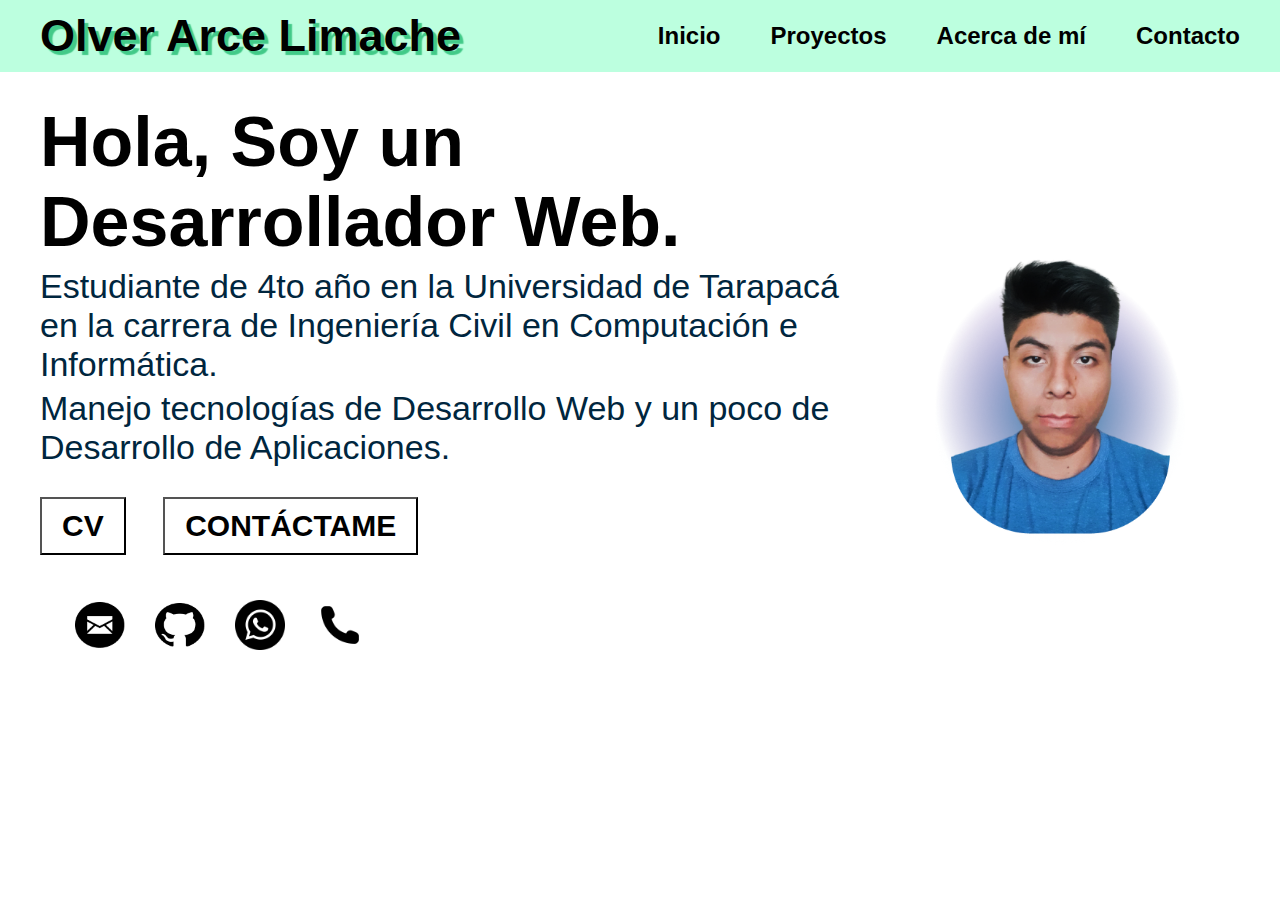
<file: index.html>
<!DOCTYPE html>
<html lang="en">
<head>
  <meta charset="UTF-8">
  <meta http-equiv="X-UA-Compatible" content="IE=edge">
  <meta name="viewport" content="width=device-width, initial-scale=1.0">
  <script src="https://ajax.googleapis.com/ajax/libs/jquery/3.6.1/jquery.min.js"></script>
  <link rel="stylesheet" href="style.css">
  <title>Olver Arce Limache</title>
</head>
<body>
  <header>
    <p>Olver Arce Limache</p>
    <div id="container-btn-nav">
      <button id="btn-nav"><img src="./assets/navbar.png" alt="" width="50"></button>
    </div>
    <nav>
      <ul id="navbar">
        <li><a href="./index.html">Inicio</a></li>
        <li><a href="./screens/proyectos.html">Proyectos</a></li>
        <li><a href="./screens/acerca.html">Acerca de mí</a></li>
        <li><a href="./screens/contacto.html">Contacto</a></li>
    </nav>
  </header>
  <main>
    <div id="container-text">
        <h1>Hola, Soy un Desarrollador Web.</h1>
        <p class="texto">Estudiante de 4to año en la Universidad de Tarapacá en la carrera de Ingeniería Civil en Computación e Informática.</p>
        <p class="texto">Manejo tecnologías de Desarrollo Web y un poco de Desarrollo de Aplicaciones.</p>
        <div id="contenedor-botones">
          <button class="btn-info"><a href="./assets/CV.pdf">CV</a></button>
          <button class="btn-info"><a href="./screens/contacto.html">CONTÁCTAME</a></button>
        </div>
        <div>
          <ul id="enlaces-contacto">
            <li><a href="mailto: olverarce01@gmail.com"><img src="./assets/correo.png" alt="correo" width="50" draggable="false"></a></li>
            <li><a href="https://github.com/olverarce01" target="_blank"><img src="./assets/github.png" alt="github" width="50" draggable="false"></a></li>
            <li><a href="https://wa.me/+56947854503" target="_blank"><img src="./assets/whatsapp.png" alt="whatsapp" width="50" draggable="false"></a></li>
            <li><a href="tel:  +56984072801"><img src="./assets/celular.png" alt="celular" width="50" draggable="false"></a></li>
          </ul>
        </div>
    </div>
    <div id="container-perfil">
      <img src="./assets/perfil.png" alt="perfil" srcset="" width="250" draggable="false">
    </div>
  </main>
  <script>
    function responsiveNav(width){
      console.log(width);
      if(width<1023) {
        $("#container-btn-nav").show();
        $("#navbar").hide();
      }else {
        $("#container-btn-nav").hide();
        $("#navbar").show();
      }
    }

    responsiveNav(window.innerWidth);

    window.onresize = (event) => {
      responsiveNav(event.target.innerWidth);
    };

    $("#btn-nav").click(function(){
      $("#navbar").toggle("slow");
    });
  </script>
</body>
</html>
</file>
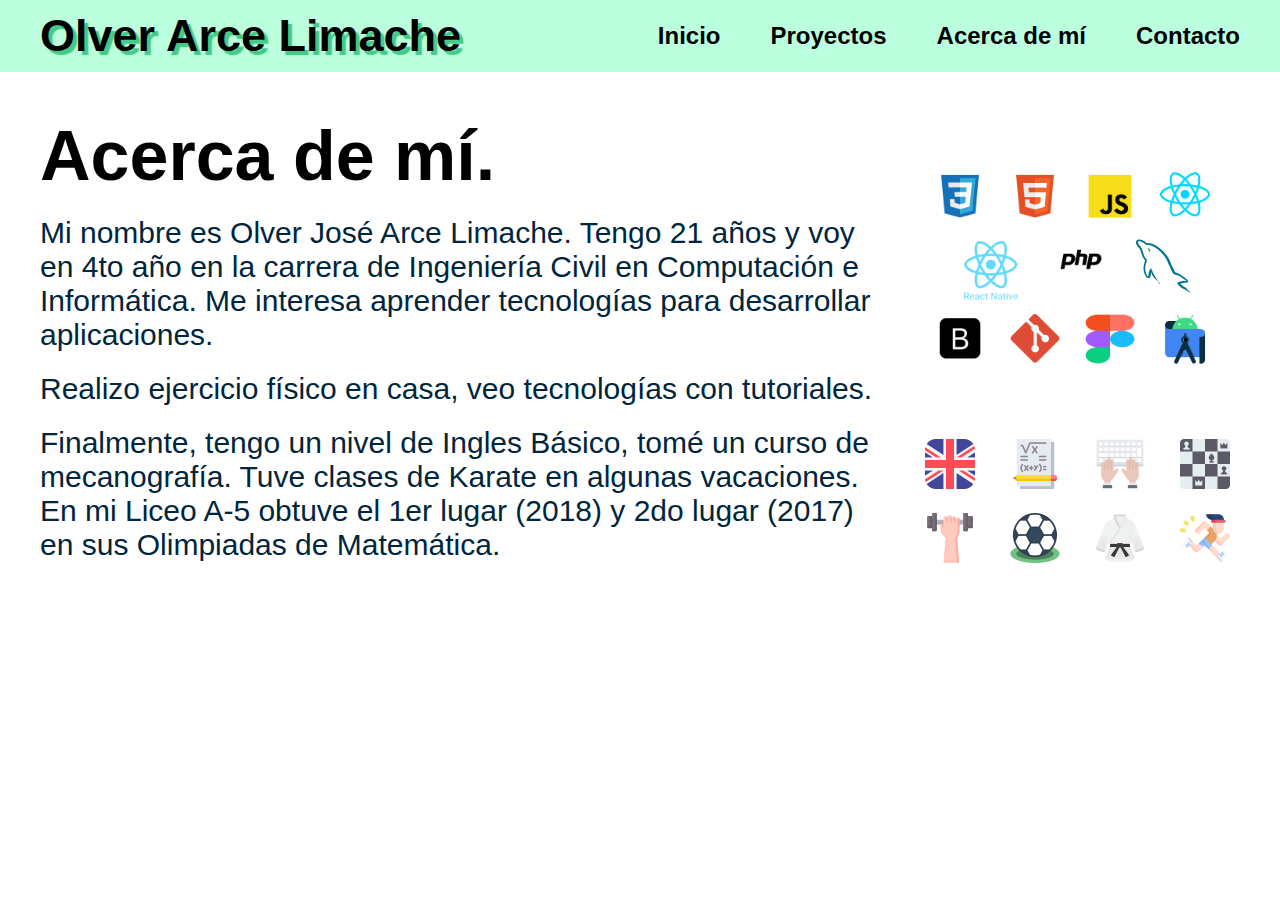
<file: screens/acerca.html>
<!DOCTYPE html>
<html lang="en">
<head>
  <meta charset="UTF-8">
  <meta http-equiv="X-UA-Compatible" content="IE=edge">
  <meta name="viewport" content="width=device-width, initial-scale=1.0">
  <script src="https://ajax.googleapis.com/ajax/libs/jquery/3.6.1/jquery.min.js"></script>
  <link rel="stylesheet" href="../style.css">
  <title>Acerca de mí</title>
</head>
<body>
  <header>
    <p>Olver Arce Limache</p>
    <div id="container-btn-nav">
      <button id="btn-nav"><img src="../assets/navbar.png" alt="" width="50"></button>
    </div>
    <nav>
      <ul id="navbar">
        <li><a href="../index.html">Inicio</a></li>
        <li><a href="./proyectos.html">Proyectos</a></li>
        <li><a href="./acerca.html">Acerca de mí</a></li>
        <li><a href="./contacto.html">Contacto</a></li>
    </nav>
  </header>
  <main id="main-bg">
    <div id="container-text">
        <h1>Acerca de mí.</h1>
        <p class="descripcion">Mi nombre es Olver José Arce Limache. Tengo 21 años y voy en 4to año en la carrera de Ingeniería Civil en Computación e Informática. Me interesa aprender tecnologías para desarrollar aplicaciones.</p>
        <p class="descripcion">Realizo ejercicio físico en casa, veo tecnologías con tutoriales.</p>
        <p class="descripcion">Finalmente, tengo un nivel de Ingles Básico, tomé un curso de mecanografía. Tuve clases de Karate en algunas vacaciones. En mi Liceo A-5 obtuve el 1er lugar (2018) y 2do lugar (2017) en sus Olimpiadas de Matemática.</p>
    </div>
    <div id="container-habilidades">
      <div class="habilidades">
        <ul id="lista-tecnologias">
          <li><img src="../assets/css3.png" alt="css" width="50"></li>
          <li><img src="../assets/html5.png" alt="html" width="50"></li>
          <li><img src="../assets/javascript.png" alt="javascript" width="50"></li>
          <li><img src="../assets/react.png" alt="react" width="50"></li>
          <li><img src="../assets/react native.png" alt="react-native" width="80"></li>
          <li><img src="../assets/php.png" alt="php" width="50"></li>
          <li><img src="../assets/mysql.png" alt="my-sql"></li>
          <li><img src="../assets/boostrap.png" alt="boostrap" width="50"></li>
          <li><img src="../assets/git.png" alt="git" width="50"></li>
          <li><img src="../assets/figma.png" alt="figma" width="50"></li>
          <li><img src="../assets/android studio.png" alt="android-studio" width="50"></li>
        </ul>
        <ul id="lista-habilidades">
          <li><img src="../assets/ingles.png" alt="ingles" width="50"></li>
          <li><img src="../assets/matematica.png" alt="matematica" width="50"></li>
          <li><img src="../assets/mecanografia.png" alt="mecanografia" width="50"></li>
          <li><img src="../assets/ajedrez.png" alt="ajedrez" width="50"></li>
          <li><img src="../assets/ejercicio.png" alt="ejercicio" width="50"></li>
          <li><img src="../assets/futbol.png" alt="futbol" width="50"></li>
          <li><img src="../assets/karate.png" alt="karate" width="50"></li>
          <li><img src="../assets/correr.png" alt="correr" width="50"></li>
        </ul>
      </div>
    </div>
  </main>
  <main id="main-sm">
    <div id="container-text">
        <h1>Acerca de mí.</h1>
        <p class="descripcion">Mi nombre es Olver José Arce Limache. Tengo 21 años y voy en 4to año en la carrera de Ingeniería Civil en Computación e Informática. Me interesa aprender tecnologías para desarrollar aplicaciones.</p>
        <ul id="lista-tecnologias">
          <li><img src="../assets/css3.png" alt="css" width="50"></li>
          <li><img src="../assets/html5.png" alt="html" width="50"></li>
          <li><img src="../assets/javascript.png" alt="javascript" width="50"></li>
          <li><img src="../assets/react.png" alt="react" width="50"></li>
          <li><img src="../assets/react native.png" alt="react-native" width="80"></li>
          <li><img src="../assets/php.png" alt="php" width="50"></li>
          <li><img src="../assets/mysql.png" alt="my-sql"></li>
          <li><img src="../assets/boostrap.png" alt="boostrap" width="50"></li>
          <li><img src="../assets/git.png" alt="git" width="50"></li>
          <li><img src="../assets/figma.png" alt="figma" width="50"></li>
          <li><img src="../assets/android studio.png" alt="android-studio" width="50"></li>
        </ul>
        <p class="descripcion">Realizo ejercicio físico en casa, veo tecnologías con tutoriales.</p>
        <p class="descripcion">Finalmente, tengo un nivel de Ingles Básico, tomé un curso de mecanografía. Tuve clases de Karate en algunas vacaciones. En mi Liceo A-5 obtuve el 1er lugar (2018) y 2do lugar (2017) en sus Olimpiadas de Matemática.</p>
        <ul id="lista-habilidades">
          <li><img src="../assets/ingles.png" alt="ingles" width="50"></li>
          <li><img src="../assets/matematica.png" alt="matematica" width="50"></li>
          <li><img src="../assets/mecanografia.png" alt="mecanografia" width="50"></li>
          <li><img src="../assets/ajedrez.png" alt="ajedrez" width="50"></li>
          <li><img src="../assets/ejercicio.png" alt="ejercicio" width="50"></li>
          <li><img src="../assets/futbol.png" alt="futbol" width="50"></li>
          <li><img src="../assets/karate.png" alt="karate" width="50"></li>
          <li><img src="../assets/correr.png" alt="correr" width="50"></li>
        </ul>
    </div>
  </main>
  <script>
    function responsiveNav(width){
      console.log(width);
      if(width<1023) {
        $("#container-btn-nav").show();
        $("#navbar").hide();
      }else {
        $("#container-btn-nav").hide();
        $("#navbar").show();
      }
    }

    responsiveNav(window.innerWidth);

    window.onresize = (event) => {
      responsiveNav(event.target.innerWidth);
    };

    $("#btn-nav").click(function(){
      $("#navbar").toggle("slow");
    });
  </script>
</body>
</html>
</file>
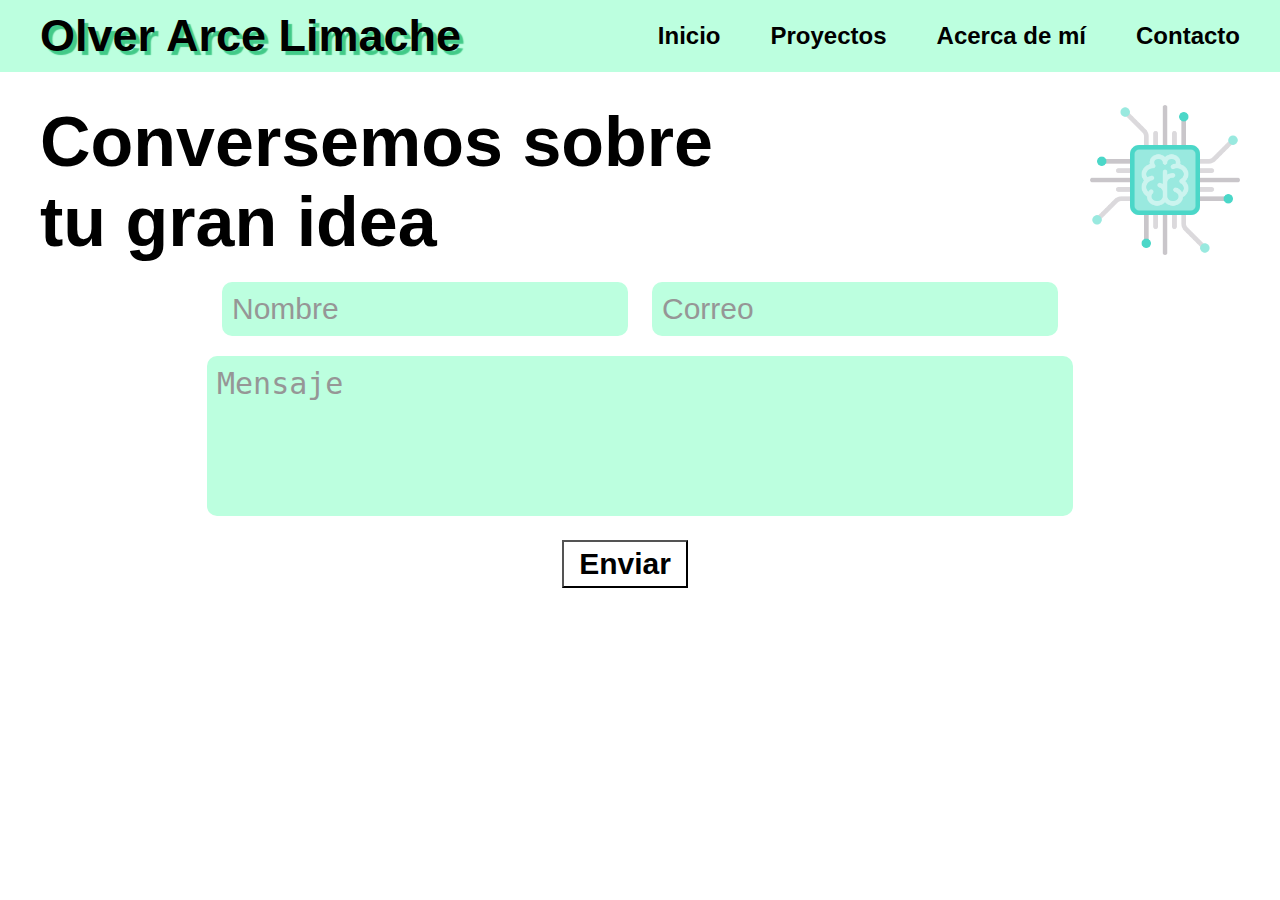
<file: screens/contacto.html>
<!DOCTYPE html>
<html lang="en">
<head>
  <meta charset="UTF-8">
  <meta http-equiv="X-UA-Compatible" content="IE=edge">
  <meta name="viewport" content="width=device-width, initial-scale=1.0">
  <script src="https://ajax.googleapis.com/ajax/libs/jquery/3.6.1/jquery.min.js"></script>
  <link rel="stylesheet" href="../style.css">
  <title>Contacto</title>
</head>
<body>
  <header>
    <p>Olver Arce Limache</p>
    <div id="container-btn-nav">
      <button id="btn-nav"><img src="../assets/navbar.png" alt="" width="50"></button>
    </div>
    <nav>
      <ul id="navbar">
        <li><a href="../index.html">Inicio</a></li>
        <li><a href="./proyectos.html">Proyectos</a></li>
        <li><a href="./acerca.html">Acerca de mí</a></li>
        <li><a href="./contacto.html">Contacto</a></li>
    </nav>
  </header>
  <main>
    <div id="container-contacto">
      <h1>Conversemos sobre tu gran idea</h1>
    </div>
    <div id="container-idea">
      <img src="../assets/idea.png" alt="idea" srcset="" width="150" draggable="false">
    </div>
  </main>
  <div id="container-formulario">
    <form action="https://formsubmit.co/olver_arce01@hotmail.cl" id="formulario-contacto" method="post">
      <div>
        <input type="text" name="name" id="nombre" placeholder="Nombre" autocomplete="off" required>
        <input type="email" name="email" id="correo" placeholder="Correo" autocomplete="off" required>
      </div>
      <input type="hidden" name="subject" value="Desarrollo Web Arica">
      <div>
        <textarea id="mensaje" name="comments" placeholder="Mensaje" rows="4" cols="46" required></textarea>
      </div>
      <input type="hidden" name="_captcha" value="false">
      <input type="hidden" name="_next" value="https://olverarce01.github.io/Perfil/screens/gracias.html">
      <button type="submit" id="btn-enviar-mensaje">Enviar</button>
    </form>  
  </div>
  <script>
    function responsiveNav(width){
      console.log(width);
      if(width<1023) {
        $("#container-btn-nav").show();
        $("#navbar").hide();
      }else {
        $("#container-btn-nav").hide();
        $("#navbar").show();
      }
    }

    responsiveNav(window.innerWidth);

    window.onresize = (event) => {
      responsiveNav(event.target.innerWidth);
    };

    $("#btn-nav").click(function(){
      $("#navbar").toggle("slow");
    });
  </script>
</body>
</html>
</file>
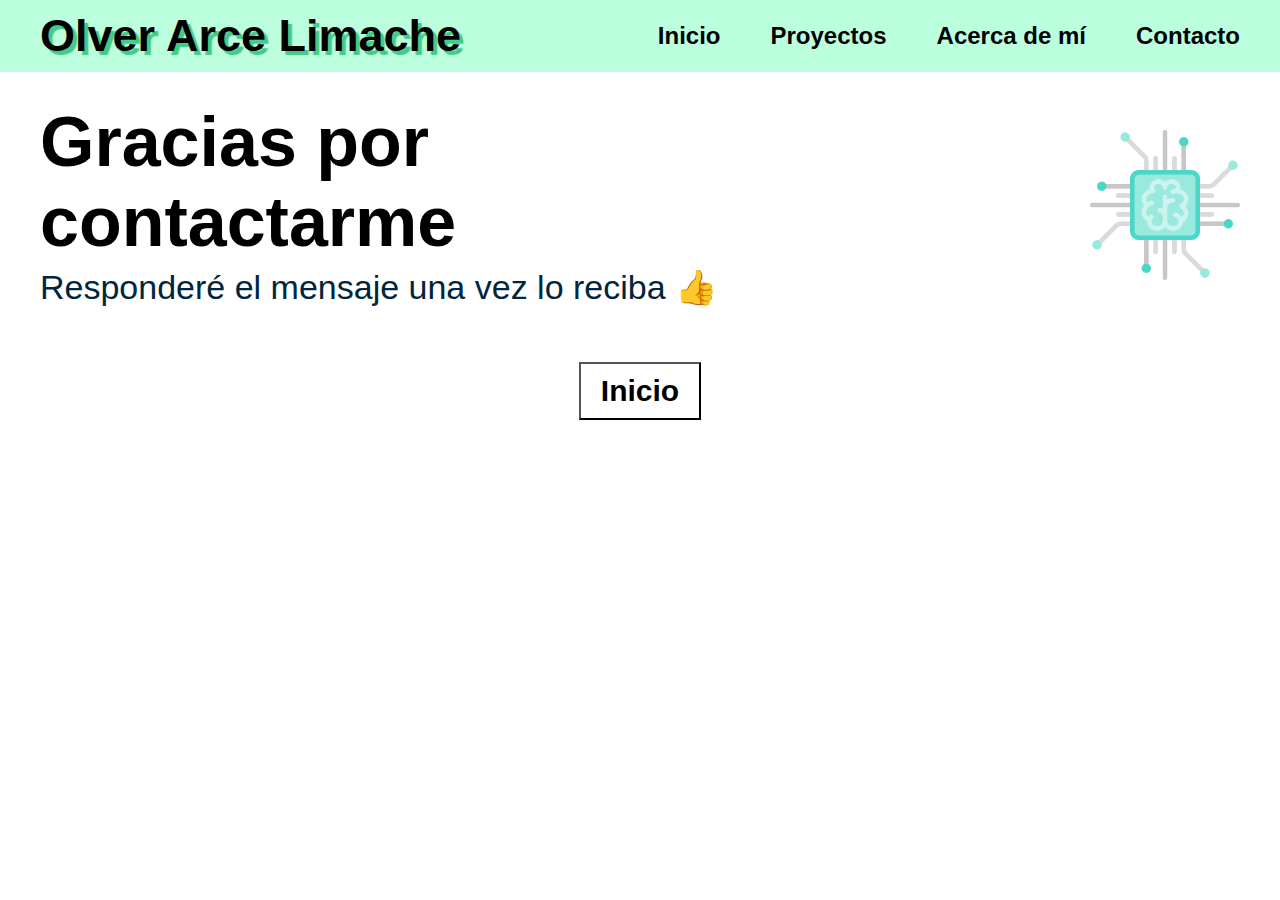
<file: screens/gracias.html>
<!DOCTYPE html>
<html lang="en">
<head>
  <meta charset="UTF-8">
  <meta http-equiv="X-UA-Compatible" content="IE=edge">
  <meta name="viewport" content="width=device-width, initial-scale=1.0">
  <script src="https://ajax.googleapis.com/ajax/libs/jquery/3.6.1/jquery.min.js"></script>
  <link rel="stylesheet" href="../style.css">
  <title>Contacto</title>
</head>
<body>
  <header>
    <p>Olver Arce Limache</p>
    <div id="container-btn-nav">
      <button id="btn-nav"><img src="../assets/navbar.png" alt="" width="50"></button>
    </div>
    <nav>
      <ul id="navbar">
        <li><a href="../index.html">Inicio</a></li>
        <li><a href="./proyectos.html">Proyectos</a></li>
        <li><a href="./acerca.html">Acerca de mí</a></li>
        <li><a href="./contacto.html">Contacto</a></li>
    </nav>
  </header>
  <main>
    <div id="container-contacto">
      <h1>Gracias por contactarme</h1>
      <p class="texto">Responderé el mensaje una vez lo reciba 👍</p>
    </div>
    <div id="container-idea">
      <img src="../assets/idea.png" alt="idea" srcset="" width="150" draggable="false">
    </div>
  </main>
  <div id="contenedor-btn-Inicio">
    <button id="btn-inicio" class="btn-info"><a href="../index.html">Inicio</a></button>
  </div>
  <script>
    function responsiveNav(width){
      console.log(width);
      if(width<1023) {
        $("#container-btn-nav").show();
        $("#navbar").hide();
      }else {
        $("#container-btn-nav").hide();
        $("#navbar").show();
      }
    }

    responsiveNav(window.innerWidth);

    window.onresize = (event) => {
      responsiveNav(event.target.innerWidth);
    };

    $("#btn-nav").click(function(){
      $("#navbar").toggle("slow");
    });
  </script>
</body>
</html>
</file>
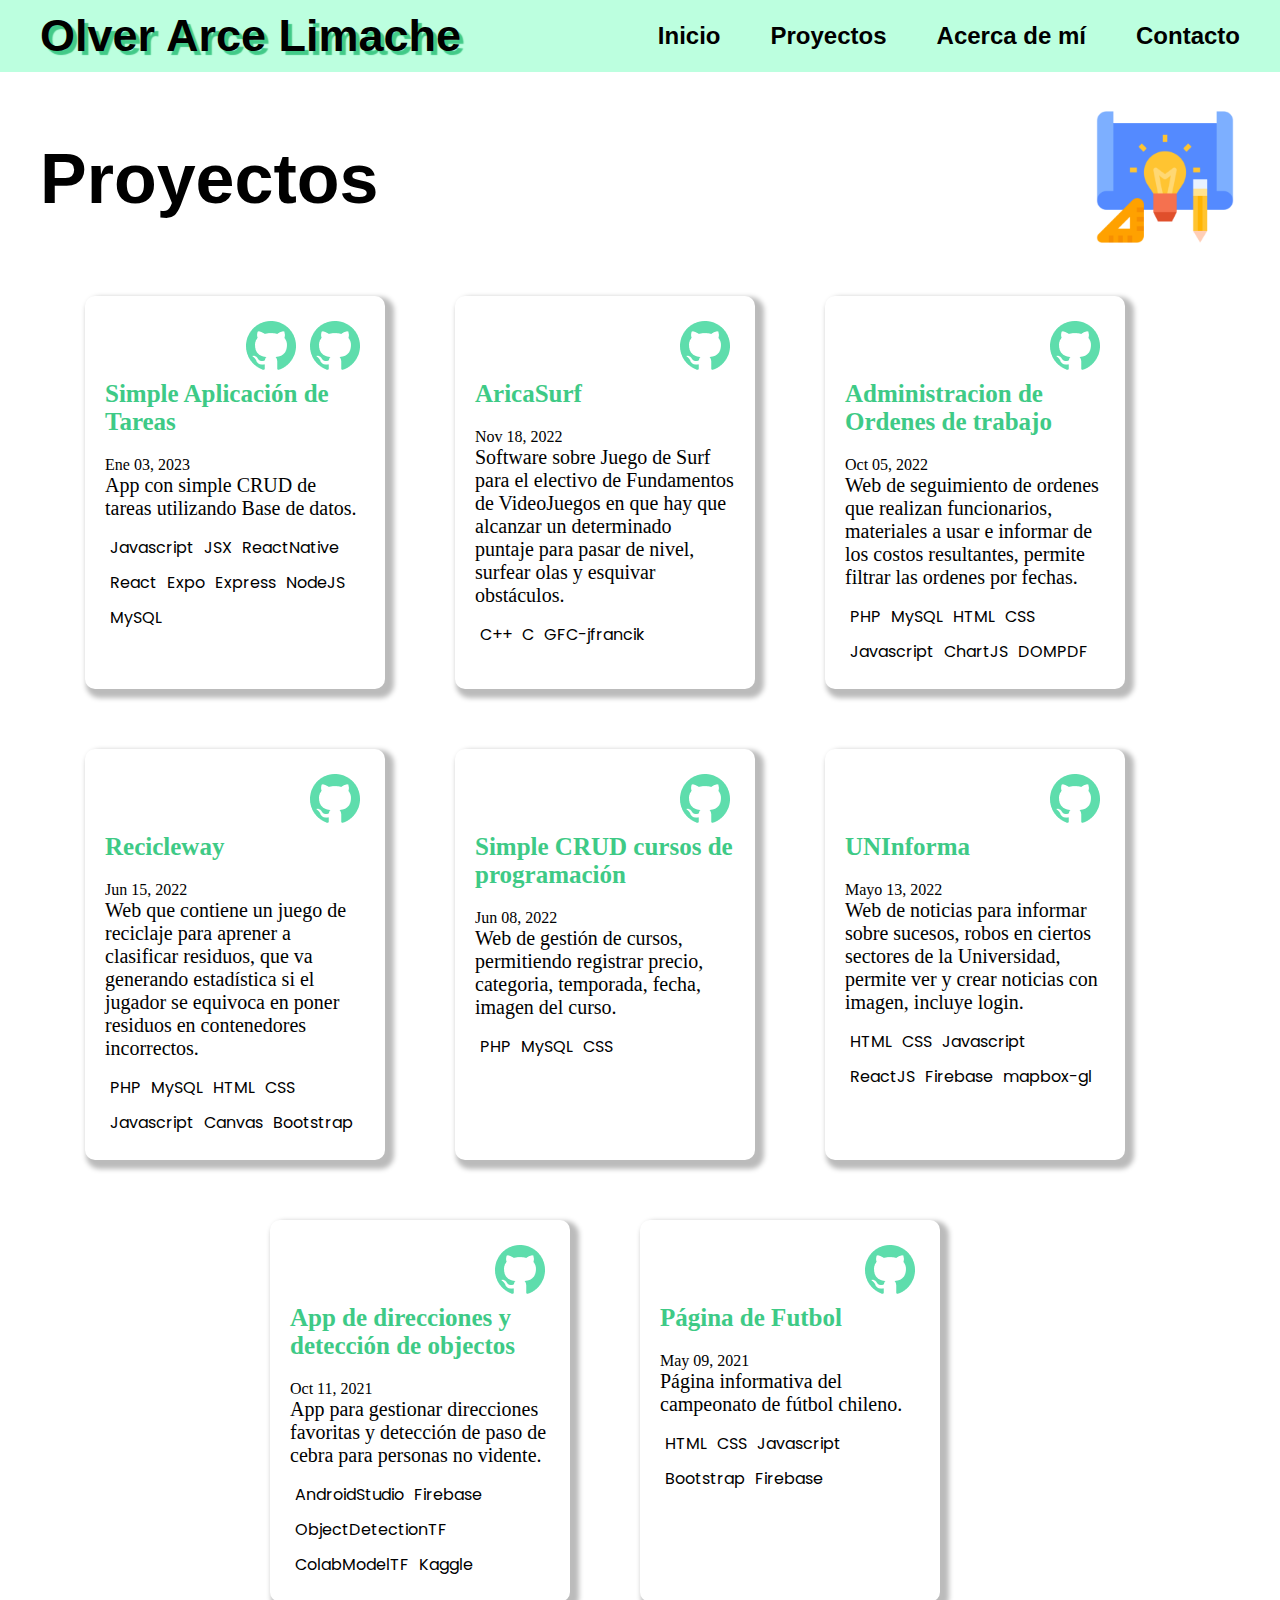
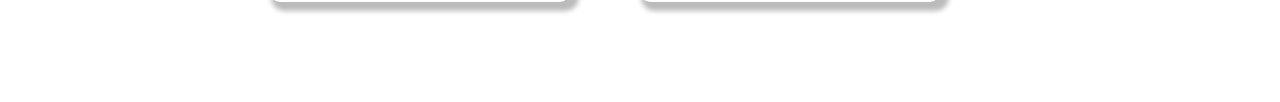
<file: screens/proyectos.html>
<!DOCTYPE html>
<html lang="en">
<head>
  <meta charset="UTF-8">
  <meta http-equiv="X-UA-Compatible" content="IE=edge">
  <meta name="viewport" content="width=device-width, initial-scale=1.0">
  <script src="https://ajax.googleapis.com/ajax/libs/jquery/3.6.1/jquery.min.js"></script>
  <link rel="stylesheet" href="../style.css">

  <!--google fonts-->
  <link rel="preconnect" href="https://fonts.googleapis.com"><link rel="preconnect" href="https://fonts.gstatic.com" crossorigin><link href="https://fonts.googleapis.com/css2?family=Poppins:ital,wght@1,300&display=swap" rel="stylesheet">

  <title>Proyectos</title>
</head>
<body>
  <header>
    <p>Olver Arce Limache</p>
    <div id="container-btn-nav">
      <button id="btn-nav"><img src="../assets/navbar.png" alt="" width="50"></button>
    </div>
    <nav>
      <ul id="navbar">
        <li><a href="../index.html">Inicio</a></li>
        <li><a href="./proyectos.html">Proyectos</a></li>
        <li><a href="./acerca.html">Acerca de mí</a></li>
        <li><a href="./contacto.html">Contacto</a></li>
    </nav>
  </header>
  <main>
    <div id="container-text">
      <h1>Proyectos</h1>
    </div>
    <div id="container-idea">
      <img src="../assets/proyectos.png" alt="idea" srcset="" width="150" draggable="false">
    </div>
  </main>
  <div id="container-proyectos">
    
    <article>
      <div class="git-proyectos">
        <a href="https://github.com/olverarce01/AppDeTareasFronted" target="_blank"><img src="../assets/git-proyectos.png" alt="git"><a>
          <a href="https://github.com/olverarce01/AppDeTareasBackend" target="_blank"><img src="../assets/git-proyectos.png" alt="git"><a>
        </div>
      <h3 class="titulo-card-proyecto">Simple Aplicación de Tareas</h3>
      <p>Ene 03, 2023</p>
      <p class="contenido-card-proyecto">App con simple CRUD de tareas utilizando Base de datos.</p>
      <ul class="lista-tecnologias-usadas">
        <li><p>Javascript</p></li>
        <li><p>JSX</p></li>
        <li><p>ReactNative</p></li>
        <li><p>React</p></li>
        <li><p>Expo</p></li>
        <li><p>Express</p></li>
        <li><p>NodeJS</p></li>
        <li><p>MySQL</p></li>

      </ul>
    </article>
    <article>
      <div class="git-proyectos">
        <a href="https://github.com/olverarce01/aricaSurf" target="_blank"><img src="../assets/git-proyectos.png" alt="git"><a>
        </div>
      <h3 class="titulo-card-proyecto">AricaSurf</h3>
      <p>Nov 18, 2022</p>
      <p class="contenido-card-proyecto">Software sobre Juego de Surf para el electivo de Fundamentos de VideoJuegos en que hay que alcanzar un determinado puntaje para pasar de nivel, surfear olas y esquivar obstáculos.</p>
      <ul class="lista-tecnologias-usadas">
        <li><p>C++</p></li>
        <li><p>C</p></li>
        <li><p>GFC-jfrancik</p></li>
      </ul>
    </article>
    <article>
      <div class="git-proyectos">
        <a href="https://github.com/olverarce01/administracionOrdenes" target="_blank"><img src="../assets/git-proyectos.png" alt="git"><a>
        </div>
      <h3 class="titulo-card-proyecto">Administracion de Ordenes de trabajo</h3>
      <p>Oct 05, 2022</p>
      <p class="contenido-card-proyecto">Web de seguimiento de ordenes que realizan funcionarios, materiales a usar e informar de los costos resultantes, permite filtrar las ordenes por fechas.</p>
      <ul class="lista-tecnologias-usadas">
        <li><p>PHP</p></li>
        <li><p>MySQL</p></li>
        <li><p>HTML</p></li>
        <li><p>CSS</p></li>
        <li><p>Javascript</p></li>
        <li><p>ChartJS</p></li>
        <li><p>DOMPDF</p></li>
      </ul>
    </article>
    <article>
      <div class="git-proyectos">
        <a href="https://github.com/olverarce01/Recicleway" target="_blank"><img src="../assets/git-proyectos.png" alt="git"><a>
        </div>
      <h3 class="titulo-card-proyecto">Recicleway</h3>
      <p>Jun 15, 2022</p>
      <p class="contenido-card-proyecto">Web que contiene un juego de reciclaje para aprener a clasificar residuos, que va generando estadística si el jugador se equivoca en poner residuos en contenedores incorrectos.</p>
      <ul class="lista-tecnologias-usadas">
        <li><p>PHP</p></li>
        <li><p>MySQL</p></li>
        <li><p>HTML</p></li>
        <li><p>CSS</p></li>
        <li><p>Javascript</p></li>
        <li><p>Canvas</p></li>
        <li><p>Bootstrap</p></li>
      </ul>
    </article>
    <article>
      <div class="git-proyectos">
        <a href="https://github.com/olverarce01/laboratorio4-CRUD-PHP-MYSQL" target="_blank"><img src="../assets/git-proyectos.png" alt="git"><a>
      </div>
      <h3 class="titulo-card-proyecto">Simple CRUD cursos de programación</h3>
      <p>Jun 08, 2022</p>
      <p class="contenido-card-proyecto">Web de gestión de cursos, permitiendo registrar precio, categoria, temporada, fecha, imagen del curso.</p>
      <ul class="lista-tecnologias-usadas">
        <li><p>PHP</p></li>
        <li><p>MySQL</p></li>
        <li><p>CSS</p></li>
      </ul>
    </article>
    <article>
      <div class="git-proyectos">
        <a href="https://github.com/olverarce01/UNInforma" target="_blank"><img src="../assets/git-proyectos.png" alt="git"><a>
        </div>
      <h3 class="titulo-card-proyecto">UNInforma</h3>
      <p>Mayo 13, 2022</p>
      <p class="contenido-card-proyecto">Web de noticias para informar sobre sucesos, robos en ciertos sectores de la Universidad, permite ver y crear noticias con imagen, incluye login.</p>
      <ul class="lista-tecnologias-usadas">
        <li><p>HTML</p></li>
        <li><p>CSS</p></li>
        <li><p>Javascript</p></li>
        <li><p>ReactJS</p></li>
        <li><p>Firebase</p></li>
        <li><p>mapbox-gl</p></li>
      </ul>
    </article>
    <article>
      <div class="git-proyectos">
        <a href="https://github.com/olverarce01/Proyecto2" target="_blank"><img src="../assets/git-proyectos.png" alt="git"><a>
        </div>
      <h3 class="titulo-card-proyecto">App de direcciones y detección de objectos</h3>
      <p>Oct 11, 2021</p>
      <p class="contenido-card-proyecto">App para gestionar direcciones favoritas y detección de paso de cebra para personas no vidente.</p>
      <ul class="lista-tecnologias-usadas">
        <li><p>AndroidStudio</p></li>
        <li><p>Firebase</p></li>
        <li><p>ObjectDetectionTF</p></li>
        <li><p>ColabModelTF</p></li>
        <li><p>Kaggle</p></li>
      </ul>
    </article>
    <article>
      <div class="git-proyectos">
        <a href="https://github.com/olverarce01/PaginaFutbol" target="_blank"><img src="../assets/git-proyectos.png" alt="git"><a>
        </div>
      <h3 class="titulo-card-proyecto">Página de Futbol</h3>
      <p>May 09, 2021</p>
      <p class="contenido-card-proyecto">Página informativa del campeonato de fútbol chileno.</p>
      <ul class="lista-tecnologias-usadas">
        <li><p>HTML</p></li>
        <li><p>CSS</p></li>
        <li><p>Javascript</p></li>
        <li><p>Bootstrap</p></li>
        <li><p>Firebase</p></li>
      </ul>
    </article>


  </div>
  <script>
    function responsiveNav(width){
      console.log(width);
      if(width<1023) {
        $("#container-btn-nav").show();
        $("#navbar").hide();
      }else {
        $("#container-btn-nav").hide();
        $("#navbar").show();
      }
    }

    responsiveNav(window.innerWidth);

    window.onresize = (event) => {
      responsiveNav(event.target.innerWidth);
    };

    $("#btn-nav").click(function(){
      $("#navbar").toggle("slow");
    });
  </script>
</body>
</html>
</file>
<file: style.css>
*{
  padding: 0;
  margin: 0;
  box-sizing: border-box;
}
main {
  margin: auto 40px;
}
header, #navbar, main, #enlaces-contacto{
  display: flex;
  justify-content: space-between;
  align-items: center;
}
header{
  margin-bottom: 30px;
  background-color: #BCFFDF;
  padding-left: 40px;
  padding-right: 40px;
  padding-top: 10px;
  padding-bottom: 10px;
}
header p {
  font-family: Verdana, Geneva, Tahoma, sans-serif;
  font-weight: bolder;
  font-size: 45px;
  text-shadow: 4px 4px 1px #42ca88;
  -webkit-user-select: none; /* Safari */
  -ms-user-select: none; /* IE 10 and IE 11 */
  user-select: none; /* Standard syntax */

}
#navbar {
  list-style: none;
}
#navbar li{
  margin-left: 50px;
}
ul li a{
  text-decoration: none;
  color: black;
  font-weight: bold;
  font-family: Arial, Helvetica, sans-serif;
  font-size: 24px;
}

#container-text {
  width: 70%;
}
#container-text h1{
  font-weight: bolder;
  font-size: 70px;
  font-family: Arial, Helvetica, sans-serif;
  -webkit-user-select: none; /* Safari */
  -ms-user-select: none; /* IE 10 and IE 11 */
  user-select: none; /* Standard syntax */

}
#container-perfil {
  width: 30%;
  text-align: center;
}

.texto {
  margin: 5px auto;
  font-size: 34px;
  font-family: Arial, Helvetica, sans-serif;
  color: #00263E;
}

#contenedor-botones {
  font-weight: 600;
  font-size: 30px;
  margin: 20px auto;
}

.btn-info {
  margin: 10px 30px;
  margin-left: auto;
  background-color: transparent;
  padding: 10px;
  padding-left: 20px;
  padding-right: 20px;
}

.btn-info:hover {
  background-color: rgba(0, 0, 0, 0.1);
}
.btn-info a {
  text-decoration: none;
  color: black;
  font-weight: 600;
  font-size: 30px;
}

#enlaces-contacto {
  margin: 20px;
  list-style: none;
  width: 36%;
}
.descripcion {
  margin: 20px auto;
  font-size: 30px;
  font-family: Arial, Helvetica, sans-serif;
  color: #00263E;

}
#container-habilidades {
  width: 30%;
  text-align: center;
  display: flex;
  text-align: center;
}
#lista-tecnologias, #lista-habilidades {
  display: flex;
  justify-content: center;
  flex-wrap: wrap;
  list-style: none;
  margin-top: 50px;
  border-radius: 20px;
  padding: 10px;
}
#lista-tecnologias li {
  margin-left: 25px;
  margin-top: 10px;
}
#lista-habilidades li {
  margin-left: 35px;
  margin-bottom: 20px;
}

#container-contacto h1{
  font-weight: bolder;
  font-size: 70px;
  font-family: Arial, Helvetica, sans-serif;
  width: 70%;
  -webkit-user-select: none; /* Safari */
  -ms-user-select: none; /* IE 10 and IE 11 */
  user-select: none; /* Standard syntax */

}

#container-formulario {
  display: flex;
  justify-content: center;
  margin: 10px;
}

#mensaje {
  resize: none;
}  


#nombre, #correo, #mensaje  {
  font-size: 30px;
  margin: 10px;
  border: none;
  background-color: #BCFFDF;
  padding: 10px;
  border-radius: 10px;
}
#nombre::placeholder, #correo::placeholder,#mensaje::placeholder {
  color: #969696;
}
#nombre:focus::placeholder, #correo:focus::placeholder, #mensaje:focus::placeholder {
  color: transparent;
}

#nombre:focus, #correo:focus, #mensaje:focus{ 
  outline: none;
}

#formulario-contacto{
  text-align: center;
}

#btn-enviar-mensaje{
  margin: 10px 30px;
  margin-left: auto;
  background-color: transparent;
  padding: 5px;
  padding-left: 15px;
  padding-right: 15px;
  color: black;
  font-weight: 600;
  font-size: 30px;

}
#btn-enviar-mensaje:hover {
  background-color: rgba(0, 0, 0, 0.1);

}

#container-proyectos {
  margin: 40px;
  display: flex;
  flex-wrap: wrap;
  justify-content: center;
}
#container-proyectos article {
  box-shadow: 5px 5px 5px 4px rgb(187, 187, 187);
  border-radius: 10px;
  padding: 20px;
  margin-right: 70px;
  margin-bottom: 60px;
  max-width: 300px;
  min-height: 300px;
  transition: all 0.5s;
  cursor: pointer;
}
#container-proyectos article:hover {
  transform: scale(1.1);
  box-shadow: 5px 5px 5px 4px rgb(126, 126, 126)
}

#container-proyectos ul {
  list-style: none;
}
.git-proyectos {
  text-align: end;
}

.lista-tecnologias-usadas {
  display: flex;
  flex-wrap: wrap;
}
.lista-tecnologias-usadas li {
  margin: 5px;
  font-family: 'Poppins', sans-serif;
}

.titulo-card-proyecto{
  font-size: 25px;
  color:#3eca86;
  margin-bottom: 20px;
}
.contenido-card-proyecto{
  font-size: 20px;
  margin-bottom: 10px;
}

#contenedor-btn-Inicio {
  text-align: center;
  display: flex;
  justify-content: center;
}

#btn-inicio{
  margin: 50px auto;
}
#main-sm {
  display: none;
  visibility: hidden;
}
#container-btn-nav {
  width: 100%;
  display: flex;
  justify-content: center;
}
#btn-nav {
  background-color: transparent;
  border: none;
  margin-top: 30px;
  display: inline;
  cursor: pointer;
}

@media screen and (min-width: 1023px) {
  #enlaces-contacto li {
    margin: 15px;
  }
}

@media screen and (min-width: 768px) and (max-width: 1023px) {
  header {
    display: flex;
    justify-content: center;
    flex-wrap: wrap;
  }
  header p {
    margin-bottom: 35px;
  }
  #navbar {
    display: inline;
    text-align: center;
  }
  nav {
    width: 100%;
  }
  #navbar li a{
    font-size: 40px;
  }
  header nav {
    margin: 10px auto;
  }
  #navbar li {
    margin: 20px;
  }

  #container-text h1 {
    font-size: 60px;
  }
  #container-text {
    width: 65%;
  }
  #container-perfil {
    width: 35%;
  }
  #contenedor-botones {
    width: 100%;
    margin: auto;
  }
  #enlaces-contacto li{
    margin: auto 15px;
  }
  #container-proyectos{
    display: flex;
    flex-wrap: wrap;
    justify-content: center;
  }
  #container-proyectos article {
    margin: 20px;
  }
  #container-contacto h1 {
    font-size: 60px;
  }
  #nombre, #correo {
    width: 40%;
  }
  #mensaje {
    width: 84%;
  }
}
@media screen and (max-width: 767px) {
  header {
    display: flex;
    justify-content: center;
    flex-wrap: wrap;
  }
  #navbar {
    display: inline;
    text-align: center;
  }
  nav {
    width: 100%;
  }
  header p {
    text-align: center;
    font-size: 35px;
  }
  header nav {
    margin: 10px auto;
  }
  #navbar li {
    margin: 20px;
  }
  #navbar li a{
    font-size: 40px;
  }
  main {
    display: flex;
    justify-content: center;
    flex-wrap: wrap-reverse;
  }
  #container-text {
    width: 100%;
  }
  #container-text h1 {
    font-size: 50px;
  }
  #container-perfil {
    width: 100%;
  }
  #contenedor-botones{
    width: 100%;
    text-align: center;
  }
  #enlaces-contacto {
    width: 100%;
    margin: 40px auto;
  }
  #enlaces-contacto li {
    margin: auto;
  }
  #container-proyectos {
    display: flex;
    flex-wrap: wrap;
    justify-content: center;
  }
  #container-proyectos article{
    justify-content: center;
    margin: 25px 10px;
  }


  #container-contacto h1 {
    font-size: 50px;
  }
  #container-formulario form div{
    display: flex;
    flex-wrap: wrap;
  }
  #nombre, #correo, #mensaje {
    width: 80%;
    margin: 15px auto;
  }
  #main-bg {
    display: none;
    visibility: hidden;
  }
  #lista-tecnologias,#lista-habilidades {
    margin: auto 3px;
  }

  #main-sm {
    display: inline-block;
    visibility: visible;
  }
  
}
</file>
